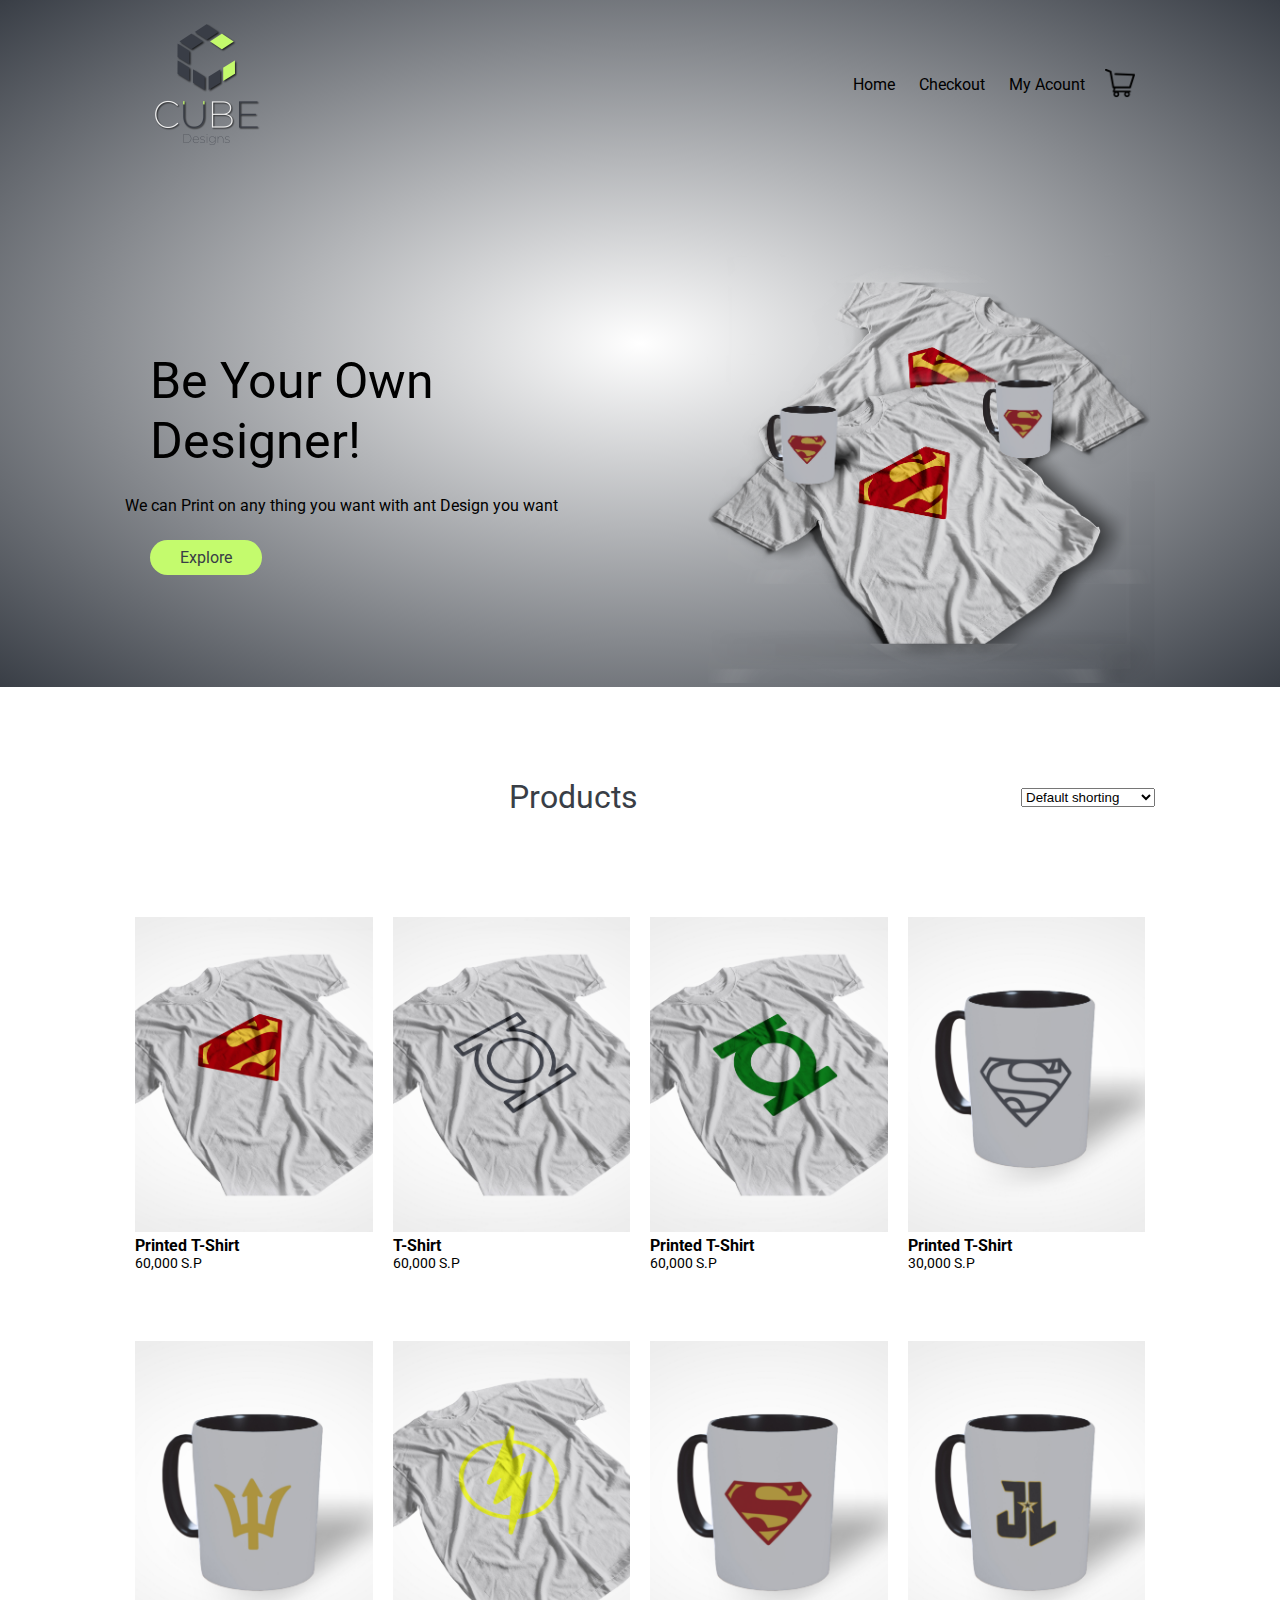
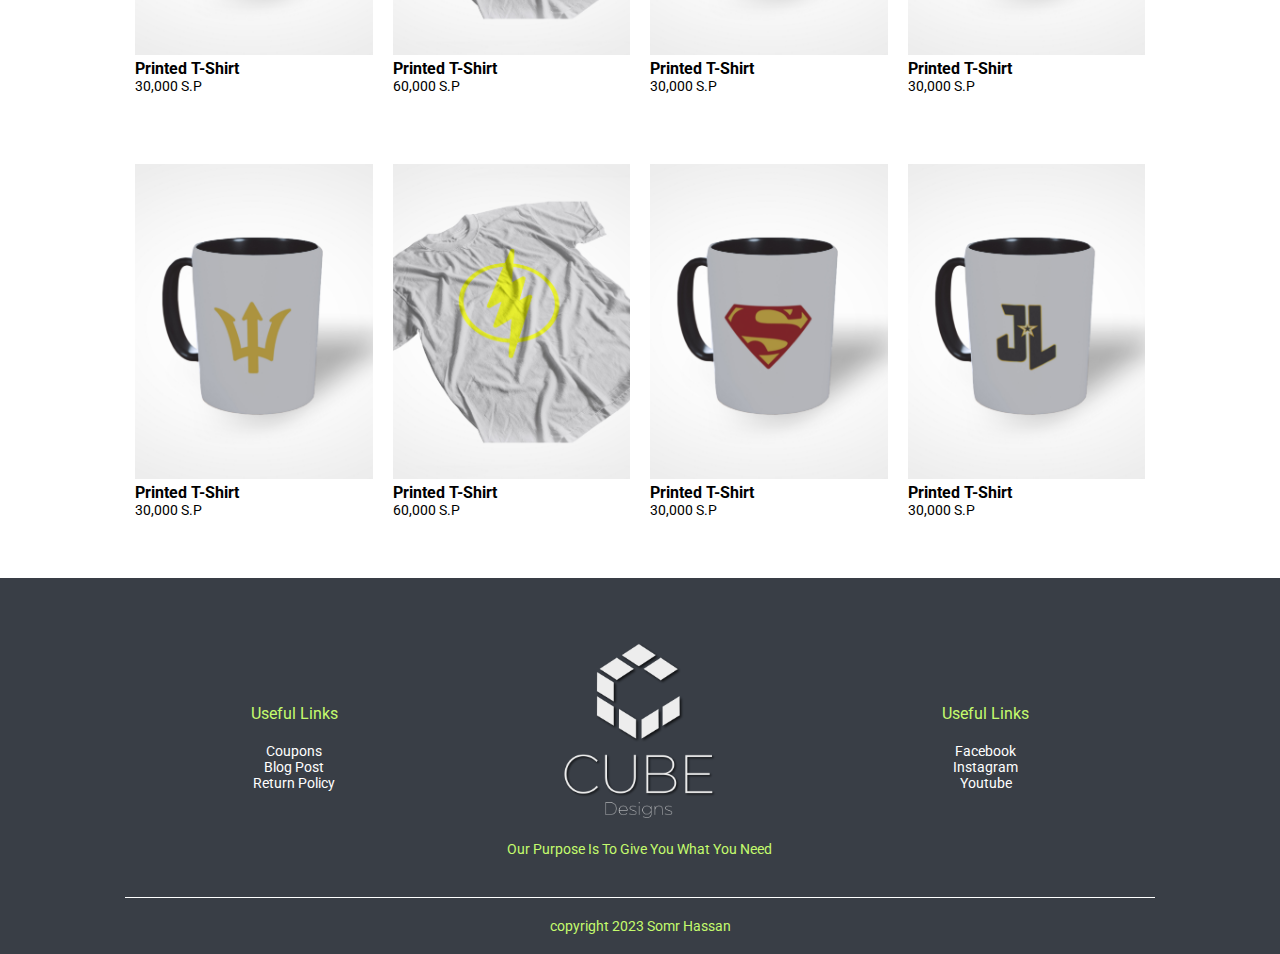
<file: Index.html>
<!DOCTYPE html>
<html lang="en">
<head>
    <meta charset="UTF-8">
    <meta name="viewport" content="width=device-width, initial-scale=1.0">
    <link rel="stylesheet" href="Style.css">
    
    <title>CubeDesign | Printing Products</title>

    <link rel="preconnect" href="https://fonts.googleapis.com">
<link rel="preconnect" href="https://fonts.gstatic.com" crossorigin>
<link href="https://fonts.googleapis.com/css2?family=Roboto:wght@300;400;500;700&display=swap" rel="stylesheet">

</head>
<body>


<!----------------  Header ----------------->
    <div class="header">
        <div class="container">
            <div class="navbar">
                <div calss="logo">
                    <a href="HomePage.html"><img src="images/logo.png" width="125px"></a>
                </div>
                <nav>
                    <ul id="menuitems">
                        <li><a href="HomePage.html">Home</a></li>
                        <li><a href="">Checkout</a></li>
                        <li><a href="">My Acount</a></li>
                    </ul>
                </nav>
                <a href="Shoppingcartpage.html"><img src="images/cart.png" width="30px" height="30px" ></a>
                <img src="images/menu.png" class="menu-icon" onclick="menutoggle()">
            </div>




<!--------- Intro ------------>

            <div class="row">
                <div class="col-1">
                    <h1>Be Your Own <br>Designer!</h1>
                    <p>We can Print on any thing you want with ant Design you want</p>
                    <a href="" class="btn">Explore</a>
                </div>
                <div class="col-1">
                    <img src="images/image1.png">
                </div>

            </div>
        </div>

    </div>








    <!------------ products ----------------->
    <div class="small-container">
        <div class="row">
            <h1 class="title"> Products</h1>
            <select>
                <option>Default shorting</option>
                <option>Short by price</option>
                <option>Short by popularity</option>
                <option>Short by rating</option>
                <option>Short by sale</option>
            </select>
        </div>

        <div class="row">
            <div class="col-2">
                <img src="images//product-1.jpg" >
                <a href="ProductDetailPage.html"><h4>Printed T-Shirt</h4></a>
                <p>60,000 S.P</p>
            </div>
            <div class="col-2">
                <img src="images//product-2.jpg">
                <h4> T-Shirt</h4>
                <p>60,000 S.P</p>
            </div>
            <div class="col-2">
                <img src="images//product-3.jpg">
                <h4>Printed T-Shirt</h4>
                <p>60,000 S.P</p>
            </div>
            <div class="col-2">
                <img src="images//product-4.jpg">
                <h4>Printed T-Shirt</h4>
                <p>30,000 S.P</p>
            </div>
            
        </div>
        <div class="row">
            <div class="col-2">
                <img src="images//product-5.jpg">
                <h4>Printed T-Shirt</h4>
                <p>30,000 S.P</p>
            </div>
            <div class="col-2">
                <img src="images//product-6.jpg">
                <h4>Printed T-Shirt</h4>
                <p>60,000 S.P</p>
            </div>
            <div class="col-2">
                <img src="images//product-7.jpg">
                <h4>Printed T-Shirt</h4>
                <p>30,000 S.P</p>
            </div>
            <div class="col-2">
                <img src="images//product-8.jpg">
                <h4>Printed T-Shirt</h4>
                <p>30,000 S.P</p>
            </div>
        </div>
        <div class="row">
            <div class="col-2">
                <img src="images//product-5.jpg">
                <h4>Printed T-Shirt</h4>
                <p>30,000 S.P</p>
            </div>
            <div class="col-2">
                <img src="images//product-6.jpg">
                <h4>Printed T-Shirt</h4>
                <p>60,000 S.P</p>
            </div>
            <div class="col-2">
                <img src="images//product-7.jpg">
                <h4>Printed T-Shirt</h4>
                <p>30,000 S.P</p>
            </div>
            <div class="col-2">
                <img src="images//product-8.jpg">
                <h4>Printed T-Shirt</h4>
                <p>30,000 S.P</p>
            </div>
        </div>
    </div>







<!---------------  footer --------------->
    <div class="footer">
        <div class="container">
            <div class="row">
                <div class="footer-col-1">
                    <h3>Useful Links</h3>
                    <ul>
                        <li>Coupons</li>
                        <li>Blog Post</li>
                        <li>Return Policy</li>
                    </ul>
                </div>
                <div class="footer-col-2">
                    <img src="images/logo-white.png">
                    <p>Our Purpose Is To Give You What You Need</p>
                </div>
                <div class="footer-col-3">
                    <h3>Useful Links</h3>
                    <ul>
                        <li>Facebook</li>
                        <li>Instagram</li>
                        <li>Youtube</li>
                    </ul>
                </div>
            </div>
            <hr>
            <p class="copyright">copyright 2023 Somr Hassan</p>

        </div>
    </div>








<script src="JScode.js"></script>
</body>
</html>
</file>
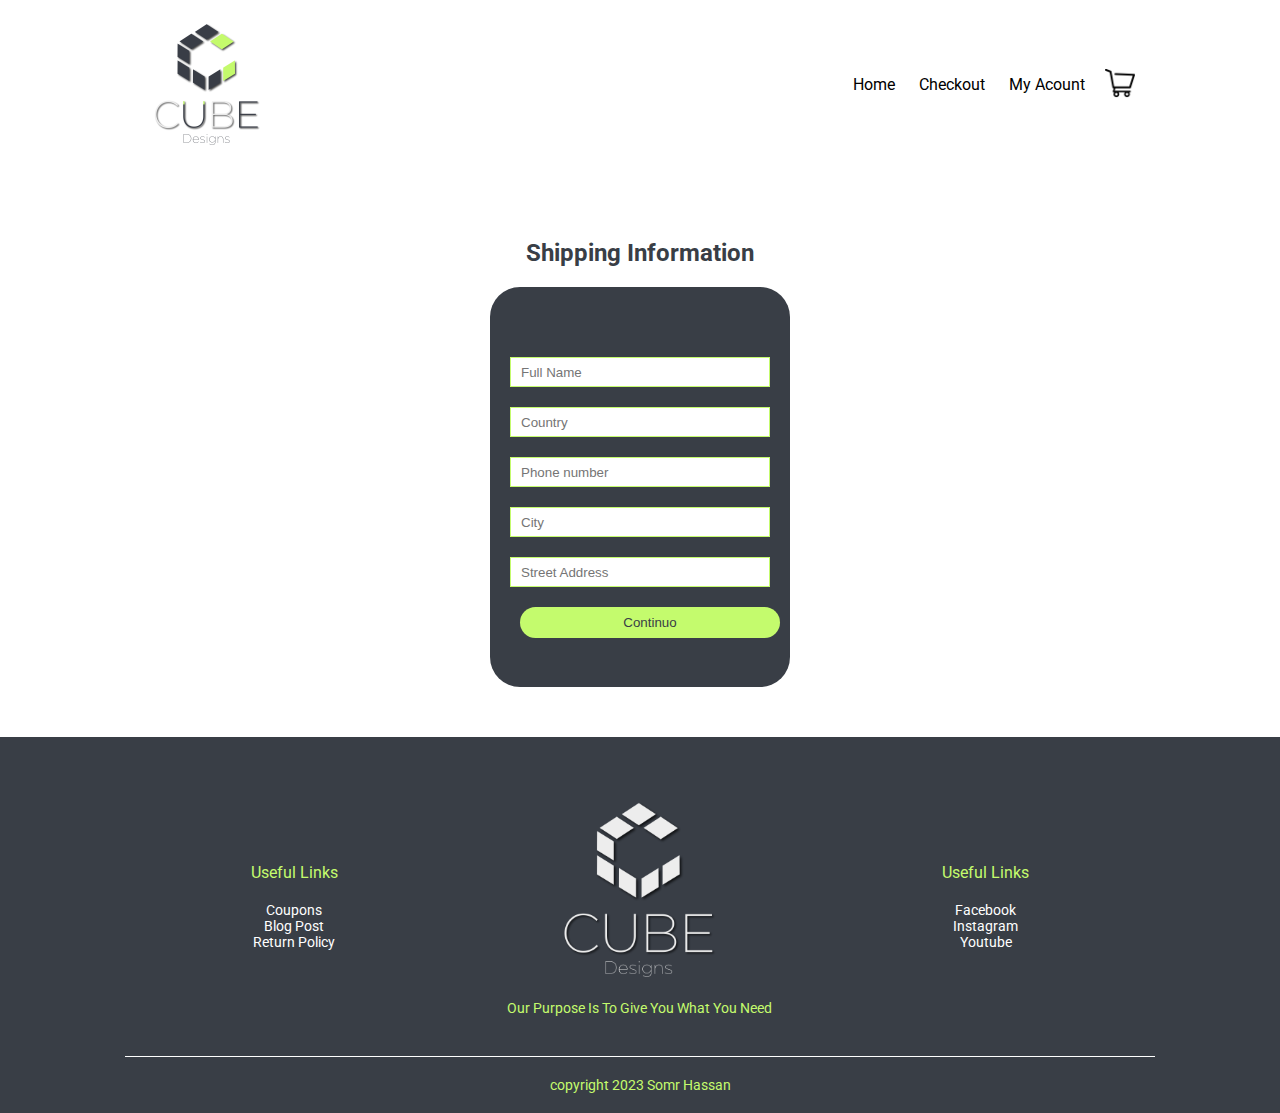
<file: CheckoutPage.html>
<!DOCTYPE html>
<html lang="en">
<head>
    <meta charset="UTF-8">
    <meta name="viewport" content="width=device-width, initial-scale=1.0">
    <link rel="stylesheet" href="Style.css">
    
    <title>Product Detail | T-Shirt</title>

    <link rel="preconnect" href="https://fonts.googleapis.com">
<link rel="preconnect" href="https://fonts.gstatic.com" crossorigin>
<link href="https://fonts.googleapis.com/css2?family=Roboto:wght@300;400;500;700&display=swap" rel="stylesheet">

</head>
<body>


        <div class="container">
            <div class="navbar">
                <div calss="logo">
                    <a href="HomePage.html"><img src="images/logo.png" width="125px"></a>
                </div>
                <nav>
                    <ul id="menuitems">
                        <li><a href="HomePage.html">Home</a></li>
                        <li><a href="CheckoutPage.html">Checkout</a></li>
                        <li><a href="">My Acount</a></li>
                    </ul>
                </nav>

                <a href="Shoppingcartpage.html"><img src="images/cart.png" width="30px" height="30px" ></a>
                <img src="images/menu.png" class="menu-icon" onclick="menutoggle()">

            </div>   
        </div>


<!------------ Checkout ----------------->

<div class="Checkout-page">
    <div class="container">
        <div class="row">
            <div class="col-1">
                <h2>Shipping Information</h2>
                <div class="form-container">
                    <form>
                        <input type="text" placeholder="Full Name">
                        <input type="text" placeholder="Country">
                        <input type="number" placeholder="Phone number">
                        <input type="text" placeholder="City">
                        <input type="text" placeholder="Street Address">
                        <button type="submit" class="btn">Continuo</button>
                        
                    </form>
                </div>
            </div>
        </div>
    </div>
</div>













<!------------------------  footer --------------------->
    <div class="footer">
        <div class="container">
            <div class="row">
                <div class="footer-col-1">
                    <h3>Useful Links</h3>
                    <ul>
                        <li>Coupons</li>
                        <li>Blog Post</li>
                        <li>Return Policy</li>
                    </ul>
                </div>
                <div class="footer-col-2">
                    <img src="images/logo-white.png">
                    <p>Our Purpose Is To Give You What You Need</p>
                </div>
                <div class="footer-col-3">
                    <h3>Useful Links</h3>
                    <ul>
                        <li>Facebook</li>
                        <li>Instagram</li>
                        <li>Youtube</li>
                    </ul>
                </div>
            </div>
            <hr>
            <p class="copyright">copyright 2023 Somr Hassan</p>

        </div>
    </div>








<script src="JScode.js"></script>
</body>
</html>
</file>
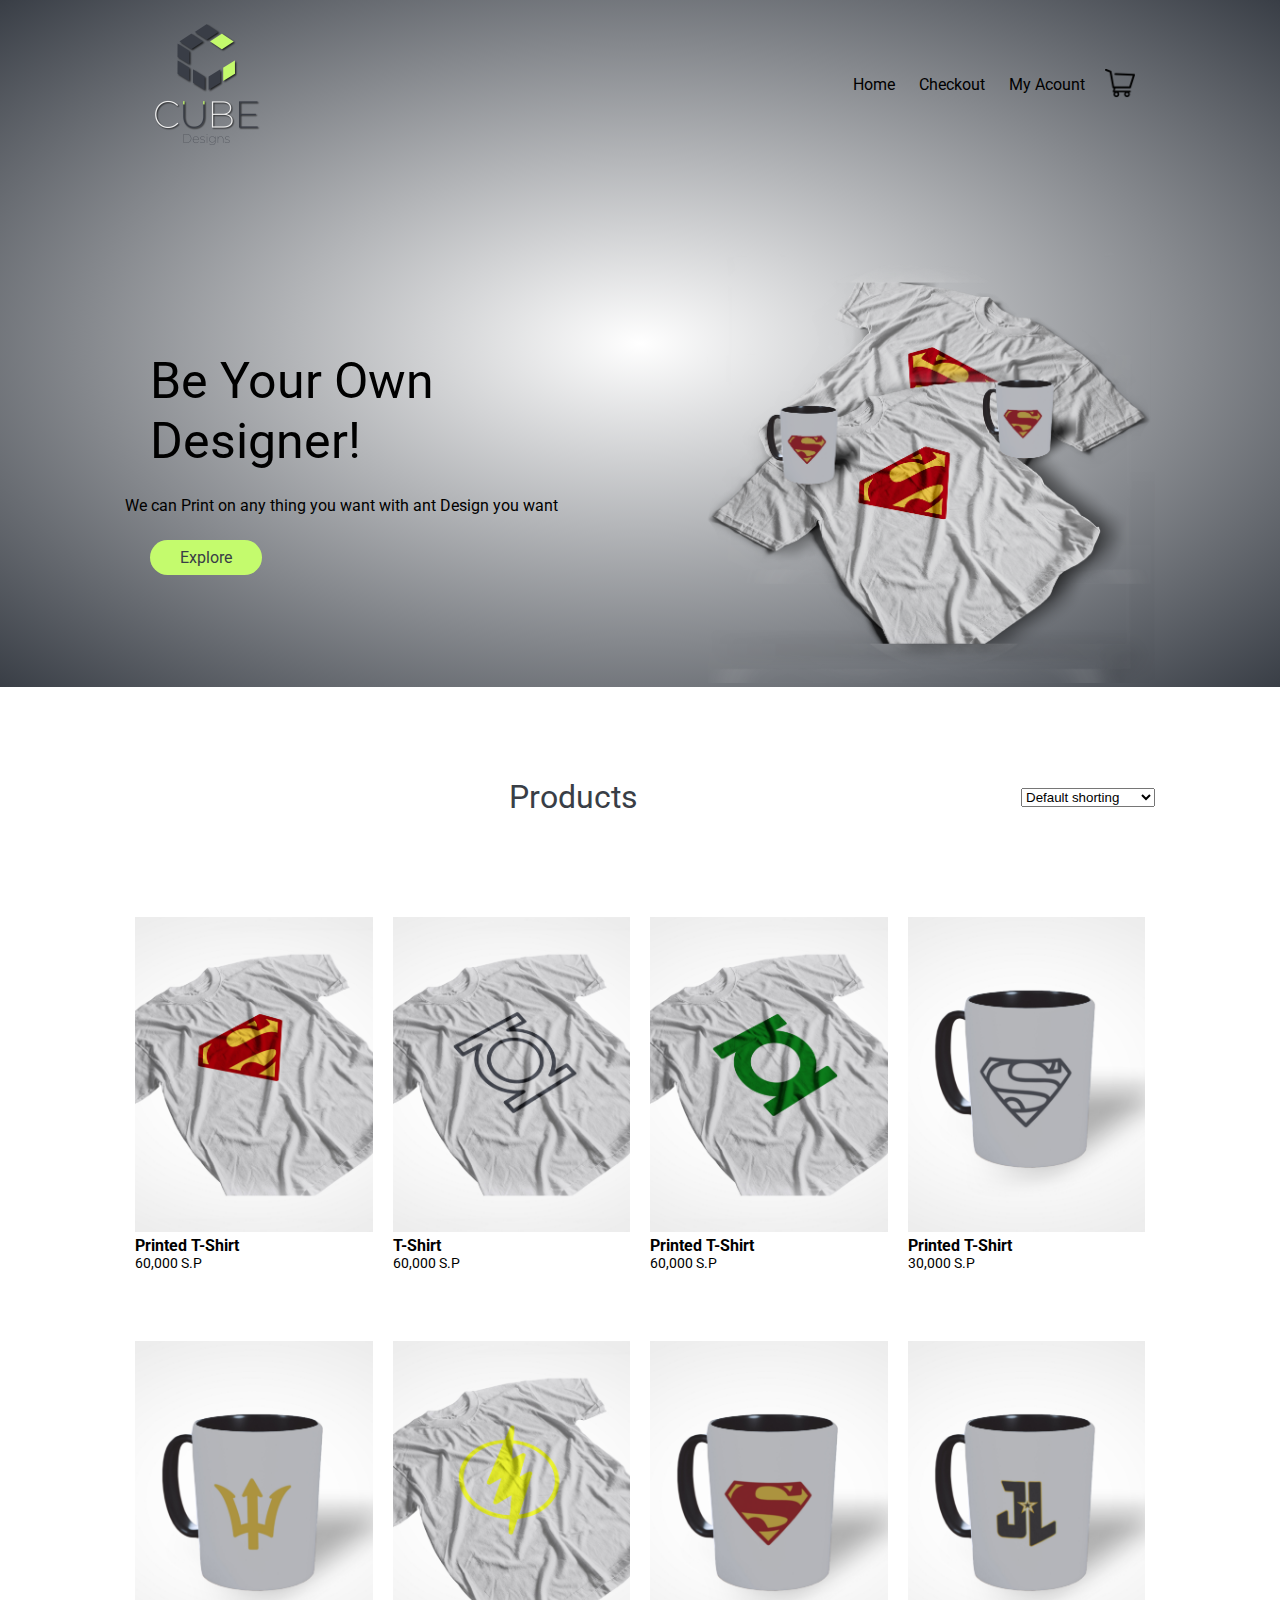
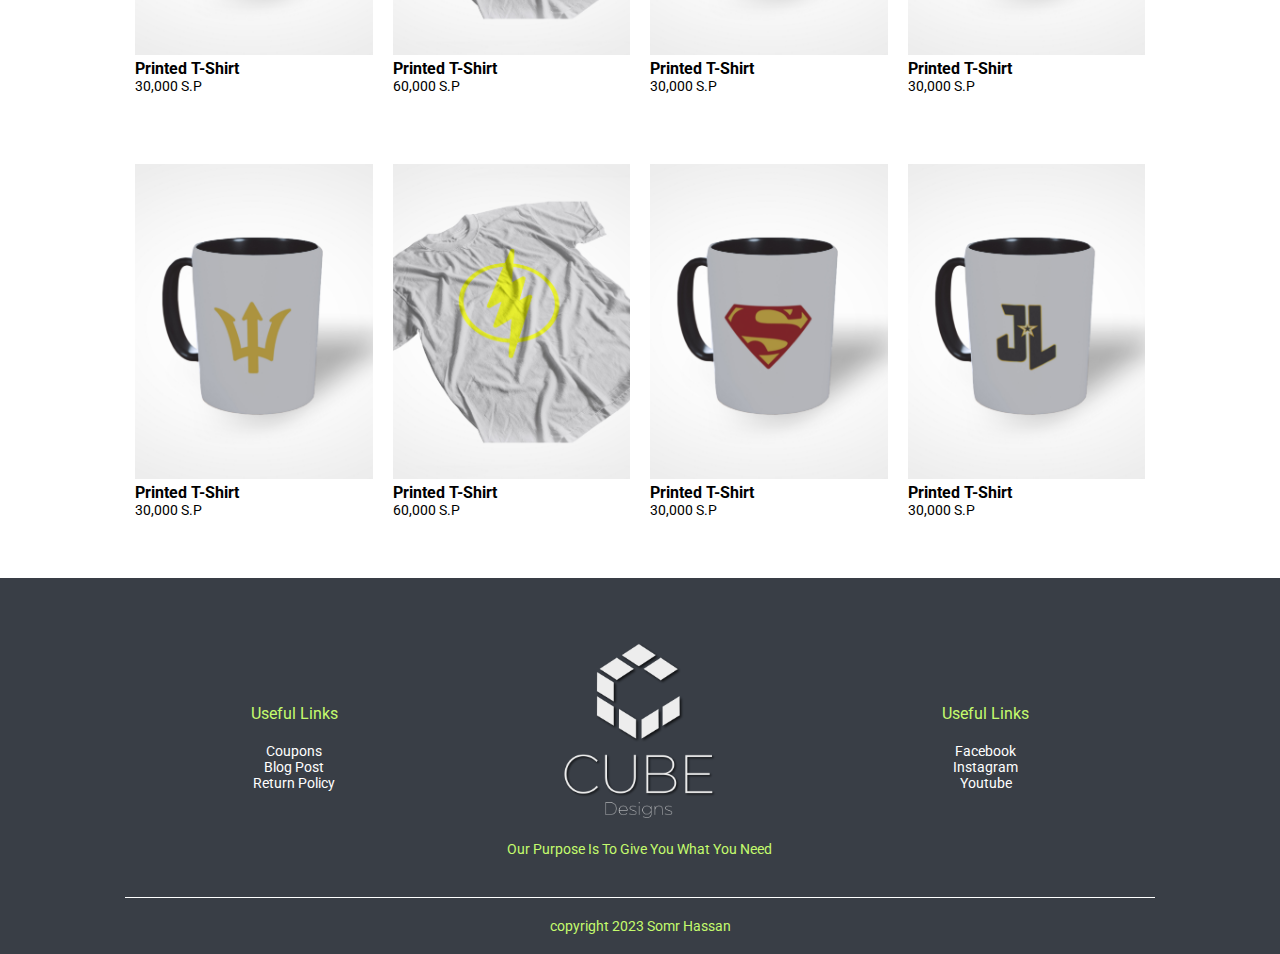
<file: HomePage.html>
<!DOCTYPE html>
<html lang="en">
<head>
    <meta charset="UTF-8">
    <meta name="viewport" content="width=device-width, initial-scale=1.0">
    <link rel="stylesheet" href="Style.css">
    
    <title>CubeDesign | Printing Products</title>

    <link rel="preconnect" href="https://fonts.googleapis.com">
<link rel="preconnect" href="https://fonts.gstatic.com" crossorigin>
<link href="https://fonts.googleapis.com/css2?family=Roboto:wght@300;400;500;700&display=swap" rel="stylesheet">

</head>
<body>


<!----------------  Header ----------------->
    <div class="header">
        <div class="container">
            <div class="navbar">
                <div calss="logo">
                    <a href="HomePage.html"><img src="images/logo.png" width="125px"></a>
                </div>
                <nav>
                    <ul id="menuitems">
                        <li><a href="HomePage.html">Home</a></li>
                        <li><a href="CheckoutPage.html">Checkout</a></li>
                        <li><a href="">My Acount</a></li>
                    </ul>
                </nav>
                <a href="Shoppingcartpage.html"><img src="images/cart.png" width="30px" height="30px" ></a>
                <img src="images/menu.png" class="menu-icon" onclick="menutoggle()">
            </div>




<!--------- Intro ------------>

            <div class="row">
                <div class="col-1">
                    <h1>Be Your Own <br>Designer!</h1>
                    <p>We can Print on any thing you want with ant Design you want</p>
                    <a href="" class="btn">Explore</a>
                </div>
                <div class="col-1">
                    <img src="images/image1.png">
                </div>

            </div>
        </div>

    </div>








    <!------------ products ----------------->
    <div class="small-container">
        <div class="row">
            <h1 class="title"> Products</h1>
            <select>
                <option>Default shorting</option>
                <option>Short by price</option>
                <option>Short by popularity</option>
                <option>Short by rating</option>
                <option>Short by sale</option>
            </select>
        </div>

        <div class="row">
            <div class="col-2">
                <img src="images//product-1.jpg" >
                <a href="ProductDetailPage.html"><h4>Printed T-Shirt</h4></a>
                <p>60,000 S.P</p>
            </div>
            <div class="col-2">
                <img src="images//product-2.jpg">
                <h4> T-Shirt</h4>
                <p>60,000 S.P</p>
            </div>
            <div class="col-2">
                <img src="images//product-3.jpg">
                <h4>Printed T-Shirt</h4>
                <p>60,000 S.P</p>
            </div>
            <div class="col-2">
                <img src="images//product-4.jpg">
                <h4>Printed T-Shirt</h4>
                <p>30,000 S.P</p>
            </div>
            
        </div>
        <div class="row">
            <div class="col-2">
                <img src="images//product-5.jpg">
                <h4>Printed T-Shirt</h4>
                <p>30,000 S.P</p>
            </div>
            <div class="col-2">
                <img src="images//product-6.jpg">
                <h4>Printed T-Shirt</h4>
                <p>60,000 S.P</p>
            </div>
            <div class="col-2">
                <img src="images//product-7.jpg">
                <h4>Printed T-Shirt</h4>
                <p>30,000 S.P</p>
            </div>
            <div class="col-2">
                <img src="images//product-8.jpg">
                <h4>Printed T-Shirt</h4>
                <p>30,000 S.P</p>
            </div>
        </div>
        <div class="row">
            <div class="col-2">
                <img src="images//product-5.jpg">
                <h4>Printed T-Shirt</h4>
                <p>30,000 S.P</p>
            </div>
            <div class="col-2">
                <img src="images//product-6.jpg">
                <h4>Printed T-Shirt</h4>
                <p>60,000 S.P</p>
            </div>
            <div class="col-2">
                <img src="images//product-7.jpg">
                <h4>Printed T-Shirt</h4>
                <p>30,000 S.P</p>
            </div>
            <div class="col-2">
                <img src="images//product-8.jpg">
                <h4>Printed T-Shirt</h4>
                <p>30,000 S.P</p>
            </div>
        </div>
    </div>







<!---------------  footer --------------->
    <div class="footer">
        <div class="container">
            <div class="row">
                <div class="footer-col-1">
                    <h3>Useful Links</h3>
                    <ul>
                        <li>Coupons</li>
                        <li>Blog Post</li>
                        <li>Return Policy</li>
                    </ul>
                </div>
                <div class="footer-col-2">
                    <img src="images/logo-white.png">
                    <p>Our Purpose Is To Give You What You Need</p>
                </div>
                <div class="footer-col-3">
                    <h3>Useful Links</h3>
                    <ul>
                        <li>Facebook</li>
                        <li>Instagram</li>
                        <li>Youtube</li>
                    </ul>
                </div>
            </div>
            <hr>
            <p class="copyright">copyright 2023 Somr Hassan</p>

        </div>
    </div>








<script src="JScode.js"></script>
</body>
</html>
</file>
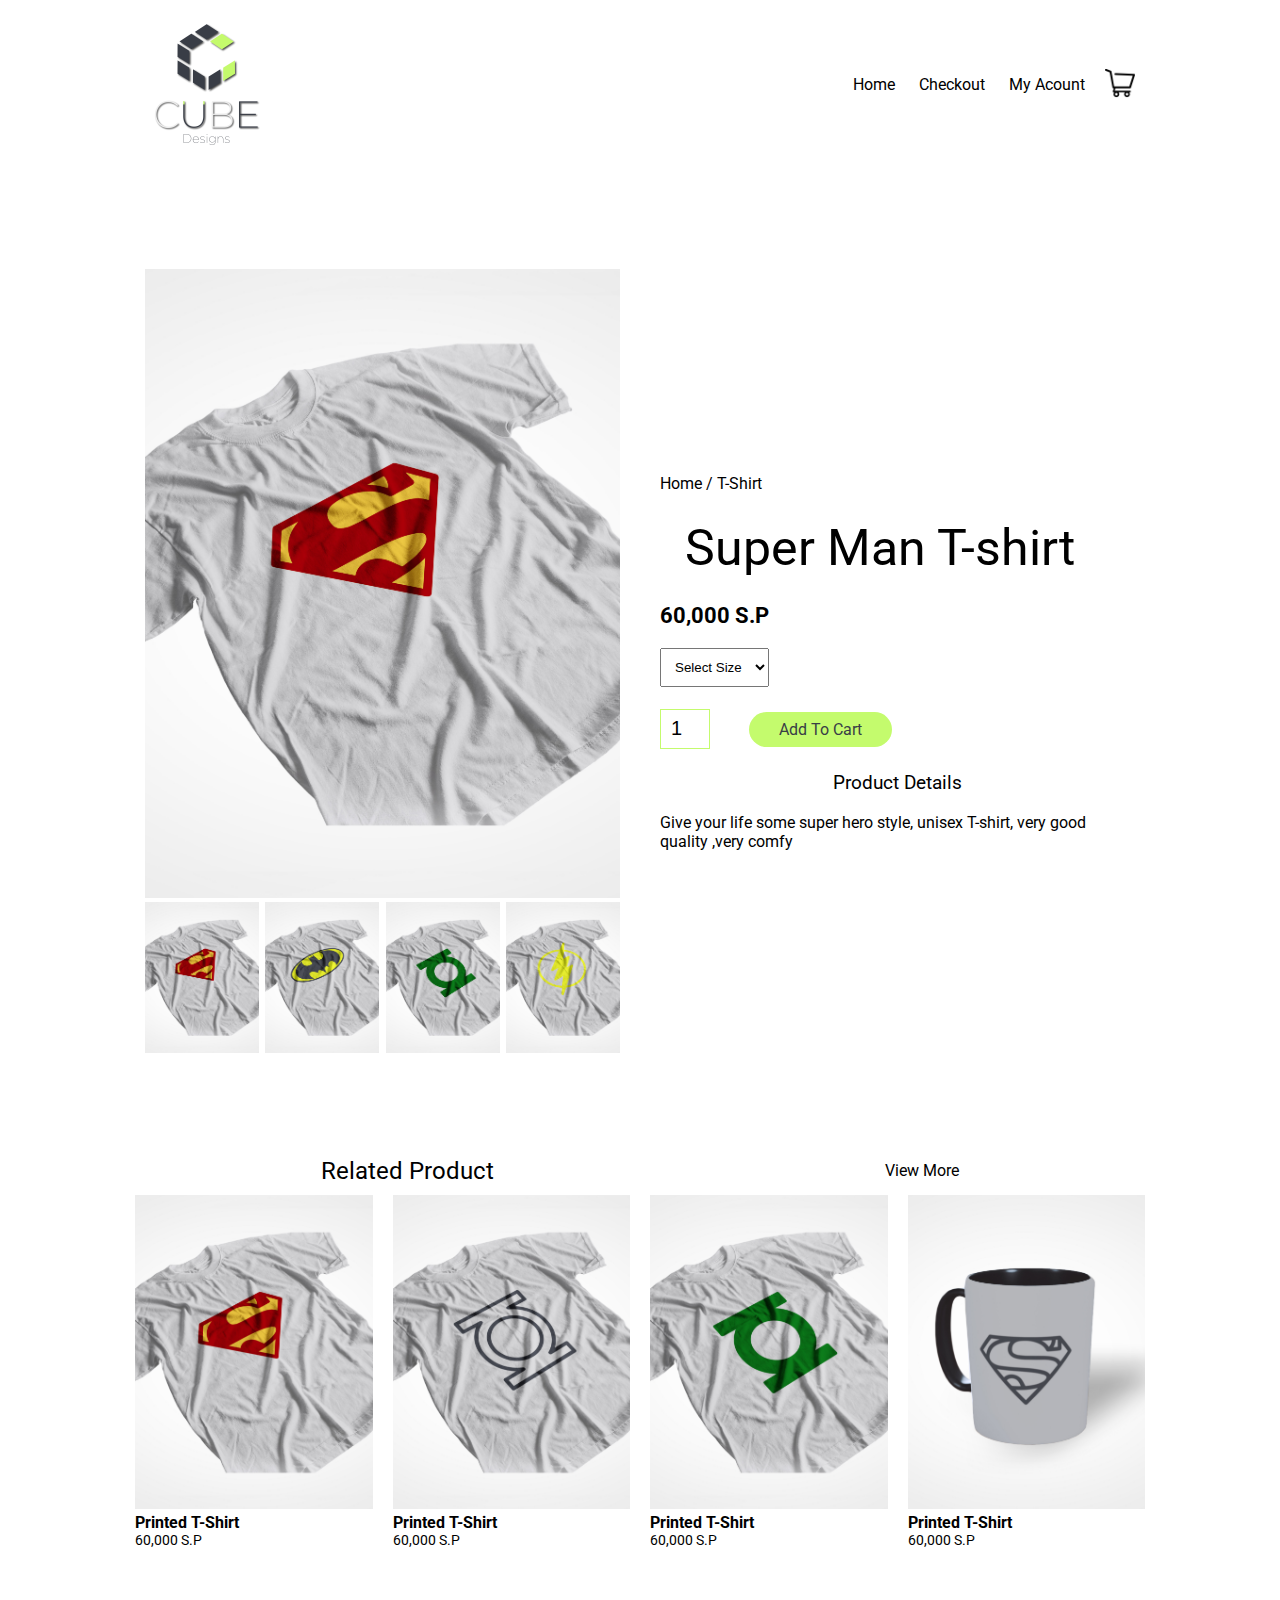
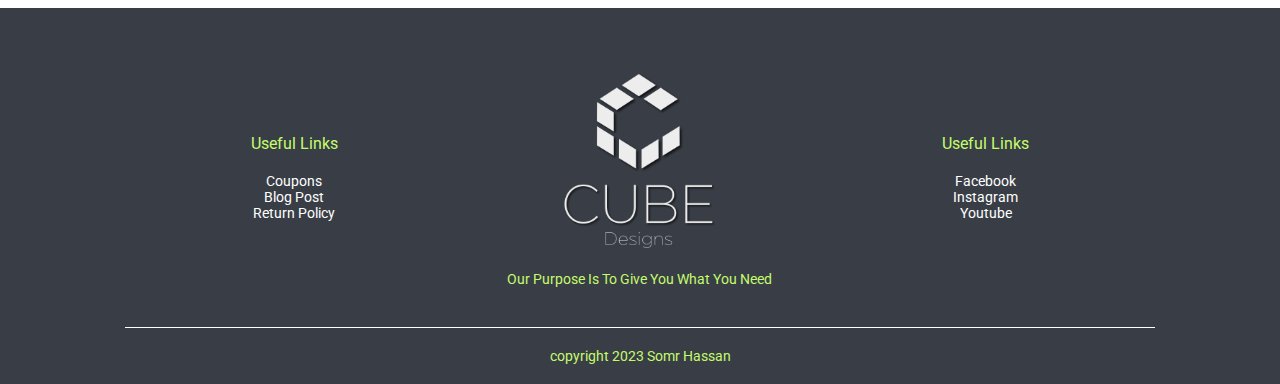
<file: ProductDetailPage.html>
<!DOCTYPE html>
<html lang="en">
<head>
    <meta charset="UTF-8">
    <meta name="viewport" content="width=device-width, initial-scale=1.0">
    <link rel="stylesheet" href="Style.css">
    
    <title>Product Detail | T-Shirt</title>

    <link rel="preconnect" href="https://fonts.googleapis.com">
<link rel="preconnect" href="https://fonts.gstatic.com" crossorigin>
<link href="https://fonts.googleapis.com/css2?family=Roboto:wght@300;400;500;700&display=swap" rel="stylesheet">

</head>
<body>


        <div class="container">
            <div class="navbar">
                <div calss="logo">
                    <a href="HomePage.html"><img src="images/logo.png" width="125px"></a>
                </div>
                <nav>
                    <ul id="menuitems">
                        <li><a href="HomePage.html">Home</a></li>
                        <li><a href="CheckoutPage.html">Checkout</a></li>
                        <li><a href="">My Acount</a></li>
                    </ul>
                </nav>

                <a href="Shoppingcartpage.html"><img src="images/cart.png" width="30px" height="30px" ></a>
                <img src="images/menu.png" class="menu-icon" onclick="menutoggle()">

            </div>   
        </div>






    <!------------ singel product detils ------------->
        <div class="small-container single-product">
            <div class="row">
                <div class="col-1">
                    <img src="images/gallery-1.jpg" width="100%" id="productimg" >

                    <div class="small-img-row">
                        <div class="small-img-col">
                            <img src="images/gallery-1.jpg" width="100%" class="small-img" >
                        </div>
                        <div class="small-img-col">
                            <img src="images/gallery-2.jpg" width="100%" class="small-img" >
                        </div>
                        <div class="small-img-col">
                            <img src="images/gallery-3.jpg" width="100%" class="small-img" >
                        </div>
                        <div class="small-img-col">
                            <img src="images/gallery-4.jpg" width="100%" class="small-img" >
                        </div>
                    </div>

                </div>
                <div class="col-1">
                    <p>Home / T-Shirt</p>
                    <h1>Super Man T-shirt</h1>
                    <h4>60,000 S.P</h4>
                    <section name="" id="">
                        <select>
                        <option>Select Size</option>
                        <option>XXL</option>
                        <option>XL</option>
                        <option>Large</option>
                        <option>Medium</option>
                        <option>Small</option>
                    </select>
                    <input type="number" value="1">
                    <a href="" class="btn">Add To Cart</a>
                    <h3>Product Details</h3>
                    <br>
                    <p>Give your life some super hero style, 
                        unisex T-shirt, very good quality ,very comfy </p>
                    </section>
                </div>
            </div>
        </div>














 <!---------  title   ----------->
    <div class="small-container">
        <div class="row row-2">
                <h2>Related Product</h2>
                <p>View More</p>
        </div>
    </div>

    <div class="small-container">

        <div class="row">
            <div class="col-2">
                <img src="images//product-1.jpg">
                <h4>Printed T-Shirt</h4>
                <p>60,000 S.P</p>
            </div>
            <div class="col-2">
                <img src="images//product-2.jpg">
                <h4>Printed T-Shirt</h4>
                <p>60,000 S.P</p>
            </div>
            <div class="col-2">
                <img src="images//product-3.jpg">
                <h4>Printed T-Shirt</h4>
                <p>60,000 S.P</p>
            </div>
            <div class="col-2">
                <img src="images//product-4.jpg">
                <h4>Printed T-Shirt</h4>
                <p>60,000 S.P</p>
            </div>
            
        </div>
    </div>




















<!------------------------  footer --------------------->
    <div class="footer">
        <div class="container">
            <div class="row">
                <div class="footer-col-1">
                    <h3>Useful Links</h3>
                    <ul>
                        <li>Coupons</li>
                        <li>Blog Post</li>
                        <li>Return Policy</li>
                    </ul>
                </div>
                <div class="footer-col-2">
                    <img src="images/logo-white.png">
                    <p>Our Purpose Is To Give You What You Need</p>
                </div>
                <div class="footer-col-3">
                    <h3>Useful Links</h3>
                    <ul>
                        <li>Facebook</li>
                        <li>Instagram</li>
                        <li>Youtube</li>
                    </ul>
                </div>
            </div>
            <hr>
            <p class="copyright">copyright 2023 Somr Hassan</p>

        </div>
    </div>








<script src="JScode.js"></script>
</body>
</html>
</file>
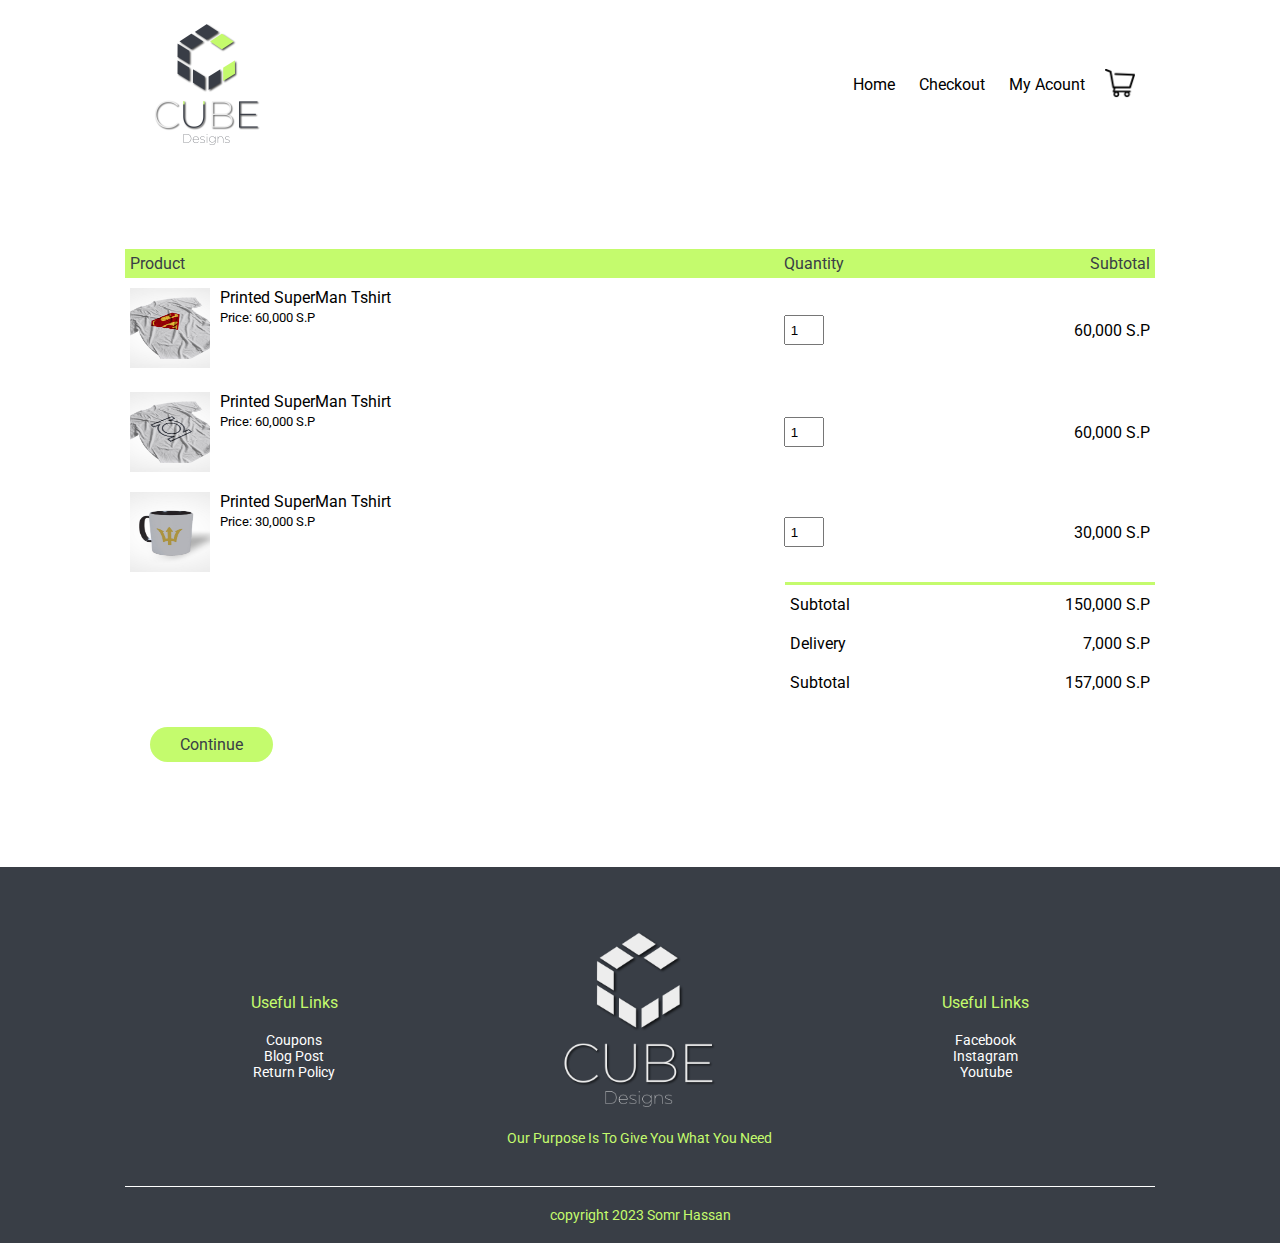
<file: Shoppingcartpage.html>
<!DOCTYPE html>
<html lang="en">
<head>
    <meta charset="UTF-8">
    <meta name="viewport" content="width=device-width, initial-scale=1.0">
    <link rel="stylesheet" href="Style.css">
    
    <title>Product Detail | T-Shirt</title>

    <link rel="preconnect" href="https://fonts.googleapis.com">
<link rel="preconnect" href="https://fonts.gstatic.com" crossorigin>
<link href="https://fonts.googleapis.com/css2?family=Roboto:wght@300;400;500;700&display=swap" rel="stylesheet">

</head>
<body>


        <div class="container">
            <div class="navbar">
                <div calss="logo">
                    <a href="HomePage.html"><img src="images/logo.png" width="125px"></a>
                </div>
                <nav>
                    <ul id="menuitems">
                        <li><a href="HomePage.html">Home</a></li>
                        <li><a href="CheckoutPage.html">Checkout</a></li>
                        <li><a href="">My Acount</a></li>
                    </ul>
                </nav>

                <a href="Shoppingcartpage.html"><img src="images/cart.png" width="30px" height="30px" ></a>
                <img src="images/menu.png" class="menu-icon" onclick="menutoggle()">

            </div>   
        </div>



<!-----------   cart items details   -------------->
<div class="small-container cart-page">
    <table>
        <tr>
            <th>Product</th>
            <th>Quantity</th>
            <th>Subtotal</th>
        </tr>
        <tr>
            <td>
                <a href="ProductDetailPage.html"><div class="cart-info">
                   <img src="images/buy-1.jpg">
                    <div>
                        <p>Printed SuperMan Tshirt</p>
                        <small>Price: 60,000 S.P</small>
                        <br>
                        <a href="Remove" class="remove"></a>
                    </div>
                </div></a>
            </td>
            <td><input type="number" value="1"></td>
            <td>60,000 S.P</td>
        </tr>
        <tr>
            <td>
                <div class="cart-info">
                    <img src="images/buy-2.jpg">
                    <div>
                        <p>Printed SuperMan Tshirt</p>
                        <small>Price: 60,000 S.P</small>
                        <br>
                        <a href="Remove"></a>
                    </div>
                </div>
            </td>
            <td><input type="number" value="1"></td>
            <td>60,000 S.P</td>
        </tr>
        <tr>
            <td>
                <div class="cart-info">
                    <img src="images/buy-3.jpg">
                    <div>
                        <p>Printed SuperMan Tshirt</p>
                        <small>Price: 30,000 S.P</small>
                        <br>
                        <a href="Remove"></a>
                    </div>
                </div>
            </td>
            <td><input type="number" value="1"></td>
            <td>30,000 S.P</td>
        </tr>
    </table>


    <div class="total-Price">
        <table>
            <tr>
                <td>Subtotal</td>
                <td>150,000 S.P</td>
            </tr>
            <tr>
                <td>Delivery</td>
                <td>7,000 S.P</td>
            </tr>
            <tr>
                <td>Subtotal</td>
                <td>157,000 S.P</td>
            </tr>
        </table>
    </div>
    <a href="CheckoutPage.html" class="btn">Continue</a>
</div>
















<!------------------------  footer --------------------->
    <div class="footer">
        <div class="container">
            <div class="row">
                <div class="footer-col-1">
                    <h3>Useful Links</h3>
                    <ul>
                        <li>Coupons</li>
                        <li>Blog Post</li>
                        <li>Return Policy</li>
                    </ul>
                </div>
                <div class="footer-col-2">
                    <img src="images/logo-white.png">
                    <p>Our Purpose Is To Give You What You Need</p>
                </div>
                <div class="footer-col-3">
                    <h3>Useful Links</h3>
                    <ul>
                        <li>Facebook</li>
                        <li>Instagram</li>
                        <li>Youtube</li>
                    </ul>
                </div>
            </div>
            <hr>
            <p class="copyright">copyright 2023 Somr Hassan</p>

        </div>
    </div>








<script src="JScode.js"></script>
</body>
</html>
</file>
<file: Style.css>
*{
    margin: 0;
    padding:0;
    box-sizing: border-box;
}


body{
    font-family: 'Roboto', sans-serif;
}




/*------- Header --------*/


.navbar{
    display:flex;
    align-items: center;
    padding: 20px;
}
nav{
    flex:1;
    text-align: right;
}
nav ul{
    display: inline-block;
    list-style-type:none ;
}
nav ul li{
    display:inline-block ;
    margin-right: 20px;
}
a{
    text-decoration: none;
    color: #000000;
    
}
.container
{
    max-width: 1080px;
    margin: auto;
    padding-left: 25px;
    padding-right: 25px;
}






/*---------- Intro -----------*/
.row{
    display: flex;
    align-items: center;
    flex-basis: wrap;
    justify-content: space-around;
}
.col-1
{
    flex-basis: 50%;
    min-width: 300px;
}
.col-1 img{
    max-width: 100%;
}
.col-1 h1{
    font-size: 50px;
    line-height: 60px;
    margin: 25px ;
    text-align: left;
}
.btn{
    display: inline-block;
    background-color: #c4fb6d;
    color: #393e46;
    padding: 8px 30px;
    margin: 25px;
    border-radius:30px ;
}
.header{
    background: radial-gradient(#ffffff,#393e46);
}
.header .row {
    margin-top: 70px;
}






/*-----   Products  ------*/
.small-container{
    max-width:1080px ;
    margin: auto;
    padding-left: 25px;
    padding-right: 25px;
}
.col-2{
    flex-basis: 25%;
    padding: 10px;
    min-width: 200px;
    margin-bottom:50px ;
}
.col-2 img{
    width: 100%;
}
.title{
    text-align: center;
    margin:80px auto 80px ;
    position: relative;
    line-height: 60px;
    color: #393e46;
}
h1,h2,h3{
    font-weight: normal;
    text-align: center;
}
.col-2 p{
    font-size:  14px ;

}







/*---- footer-----*/
.footer{
    background: #393e46;
    color: #ffffff;
    font-size: 14px;
    padding: 60px 0 20px;
}
.footer p{
    color: #c4fb6d;
}
.footer h3{
    color: #c4fb6d;
    margin-bottom: 20px;
}
.footer-col-1 ,.footer-col-2,.footer-col-3{
    min-width: 250px;
    margin-bottom: 20px;
}
.footer-col-1{
    flex-basis:12;
    text-align: center;
}
.footer-col-2{
    flex-basis:1;
    text-align: center;
}
.footer-col-2 img {
    width: 180px;
    margin-bottom: 20px;
}
.footer-col-2{
    flex-basis:1;
}
.footer-col-3{
    flex-basis:12;
    text-align: center;
}
ul{
    list-style-type: none;
}
.footer hr{
    border: none;
    background: #ffffff;
    height: 1px;
    margin:20px 0 ;
}
.copyright{
    text-align: center;
}
.menu-icon{
    width: 28px;
    margin-left:20px ;
    display: none;
}







/*---------- media query for menu --------*/
@media only Screen and (max-width:800px){
    nav ul{
        position: absolute;
        top: 100px;
        left: 0;
        background:#393e46 ;
        width: 100% ;
        overflow: hidden;
        transition: max-height 0.5s ;
    }
    nav ul li{
        display: block;
        margin-right: 50px;
        margin-top: 10px;
        margin-bottom: 10px;
    }
    nav ul li a {
        color: #ffffff;
    }
    .menu-icon{
        display: block;
        cursor:pointer ;
    }
}


/*---------- media query for less than 600 screen size --------*/
@media only Screen and (max-width:600px){
    .row{
        text-align: center;
    }
    .col-2,.col-3{
        flex-basis: 100%;
    }
    .single-product .row{
        text-align: left;
        }
        .single-product .col-1{
            padding: 20px 0;
        }
        .single-product h1{
            font-size: 26px;
            line-height: 22px;
        }
    .cart-info p{
        display: none;
    }
}






/*---------- single product details --------*/
.single-product{
    margin-top: 80px;
    margin-bottom: 80px;

}
.single-product .col-1 img{
    padding: 0;
}
.single-product .col-1{
    padding: 20px;
}
.single-product h4{
    margin:20px 0;
    font-size:22px ;
    font-weight: bold;
}
.single-product select{
    display: block;
    padding: 10px;
    margin-top: 20px;
}
.single-product input{
    width: 50px;
    height: 40px;
    padding-left:10px ;
    padding-left:10px ;
    font-size: 20px;
    margin-right: 10px;
    border: 1px solid #c4fb6d;
}
input :focus{
    outline:none;
}
.small-img-row{
    display: flex;
    justify-content: space-between;
}
.small-img-col{
    flex-basis: 24%;
    cursor: pointer;
}







/*-------- cart items  --------*/
.cart-page{
    margin: 80px auto;
}
table{
    width: 100%;
    border-collapse: collapse;
}
.cart-info{
    display: flex;
    flex-wrap:wrap ;
}
th{
    text-align: left;
    padding: 5px;
    color: #393e46;
    background:#c4fb6d ;
    font-weight: normal;
}
td{
    padding: 10px 5px;
}
td input{
    width:40px ;
    height: 30px;
    padding: 5px;    
}
a .remove{
    color: #c4fb6d;
    font-size: 12px;
}
td img{
    width:80px;
    height: 80px;
    margin-right: 10px;
}


.total-Price{
    display: flex;
    justify-content: flex-end;
}

.total-Price table{
    border-top: 3px solid #c4fb6d;
    width: 100%;
    max-width: 370px;
}
td:last-child{
    text-align: right;
}
th:last-child{
    text-align: right;
}
.cart-page .btn{
    cursor: pointer;
}






/*----- Checkout-page ----*/
.Checkout-page{
    padding: 50px ;
    /*background:radial-gradient(#ffffff,#393e46) ;*/
}
.form-container{
    background-color: #393e46;
    width: 300px;
    height: 400px;
    position: relative;
    text-align:center ;
    padding: relative;
    margin: auto;
    box-shadow: 0 0 20px rgb(0, 0, 0,0);
    border-radius:30px ;
}
.form-container form{
    max-width: 300px;
    padding: 0 20px;
    position: absolute;
    top:60px;
}
form input{
    width: 100%;
    height: 30px;
    margin: 10px 0;
    padding: 0 10px;
    border: 1px solid #c4fb6d;
}
.col-1 h2{
    color: #393e46;
    padding:20px ;
    font-weight: bold;
}
form .btn{
    width: 100%;
    border: none;
    cursor: pointer;
    margin: 10px;
}
form .btn:focus{
    outline: none;
}
.form-container td{
color: #ffffff;
}
</file>
